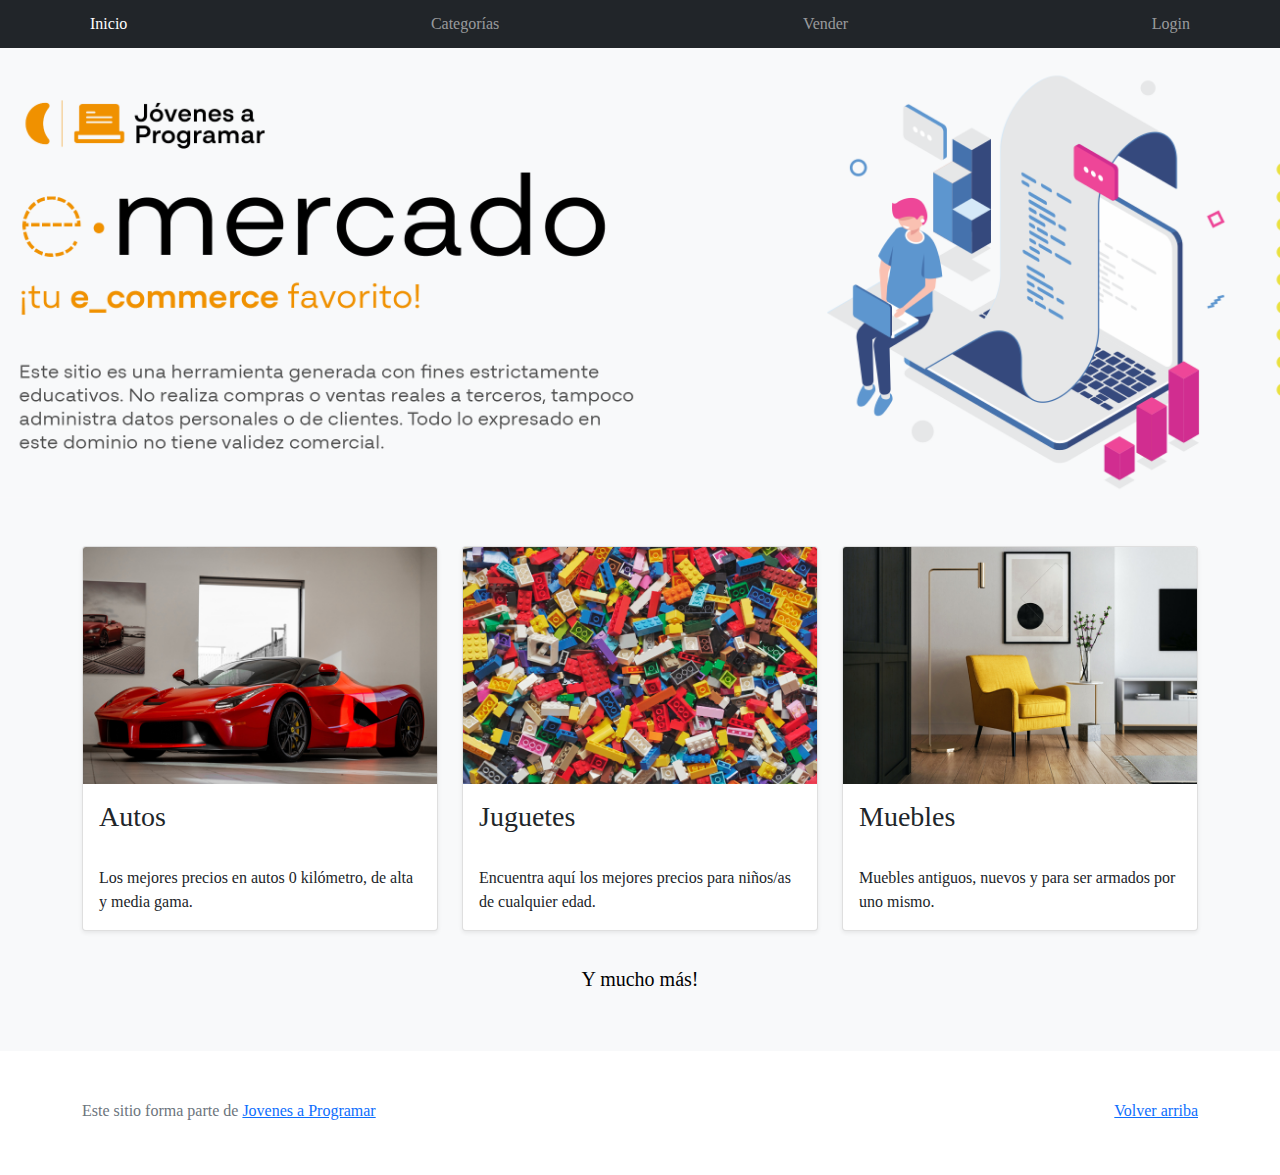
<file: index.html>
<!DOCTYPE html>
<html lang="es">

<head>
  <meta http-equiv="Content-Type" content="text/html; charset=UTF-8">
  <meta name="viewport" content="width=device-width, initial-scale=1, shrink-to-fit=no">
  <title>eMercado - Todo lo que busques está aquí</title>

  <link href="https://fonts.googleapis.com/css?family=Raleway:300,300i,400,400i,700,700i,900,900i" rel="stylesheet">
  <link href="css/bootstrap.min.css" rel="stylesheet">
  <link href="css/styles.css" rel="stylesheet">
</head>

<body>
  <nav class="navbar navbar-expand-lg navbar-dark bg-dark p-1">
    <div class="container">
      <button class="navbar-toggler" type="button" data-bs-toggle="collapse" data-bs-target="#navbarNav"
        aria-controls="navbarNav" aria-expanded="false" aria-label="Toggle navigation">
        <span class="navbar-toggler-icon"></span>
      </button>
      <div class="collapse navbar-collapse" id="navbarNav">
        <ul class="navbar-nav w-100 justify-content-between">
          <li class="nav-item">
            <a class="nav-link active" href="index.html">Inicio</a>
          </li>
          <li class="nav-item">
            <a class="nav-link" href="categories.html">Categorías</a>
          </li>
          <li class="nav-item">
            <a class="nav-link" href="sell.html">Vender</a>
          </li>
          <li class="nav-item">
            <a class="nav-link" href="login.html">Login</a>
          </li>
        </ul>
      </div>
    </div>
  </nav>
  <main>
    <div class="jumbotron text-center"></div>
    <div class="album py-5 bg-light">
      <div class="container">
        <div class="row">
          <div class="col-md-4">
            <div class="card mb-4 shadow-sm custom-card cursor-active" id="autos">
              <img class="bd-placeholder-img card-img-top" src="img/cars_index.jpg"
                alt="Imgagen representativa de la categoría 'Autos'">
              <h3 class="m-3">Autos</h3>
              <div class="card-body">
                <p class="card-text">Los mejores precios en autos 0 kilómetro, de alta y media gama.</p>
              </div>
            </div>
          </div>
          <div class="col-md-4">
            <div class="card mb-4 shadow-sm custom-card cursor-active" id="juguetes">
              <img class="bd-placeholder-img card-img-top" src="img/toys_index.jpg"
                alt="Imgagen representativa de la categoría 'Juguetes'">
              <h3 class="m-3">Juguetes</h3>
              <div class="card-body">
                <p class="card-text">Encuentra aquí los mejores precios para niños/as de cualquier edad.</p>
              </div>
            </div>
          </div>
          <div class="col-md-4">
            <div class="card mb-4 shadow-sm custom-card cursor-active" id="muebles">
              <img class="bd-placeholder-img card-img-top" src="img/furniture_index.jpg"
                alt="Imgagen representativa de la categoría 'Muebles'">
              <h3 class="m-3">Muebles</h3>
              <div class="card-body">
                <p class="card-text">Muebles antiguos, nuevos y para ser armados por uno mismo.</p>
              </div>
            </div>
          </div>
        </div>
        <div class="row">
          <a class="btn btn-light btn-lg btn-block" href="categories.html">Y mucho más!</a>
        </div>
      </div>
    </div>
  </main>
  <footer class="text-muted">
    <div class="container">
      <p class="float-end">
        <a href="#">Volver arriba</a>
      </p>
      <p>Este sitio forma parte de <a href="https://jovenesaprogramar.edu.uy/" target="_blank">Jovenes a Programar</a></p>
    </div>
  </footer>
  <script src="js/bootstrap.bundle.min.js"></script>
  <script src="js/index.js"></script>
  <script src="js/init.js"></script>
</body>

</html>
</file>
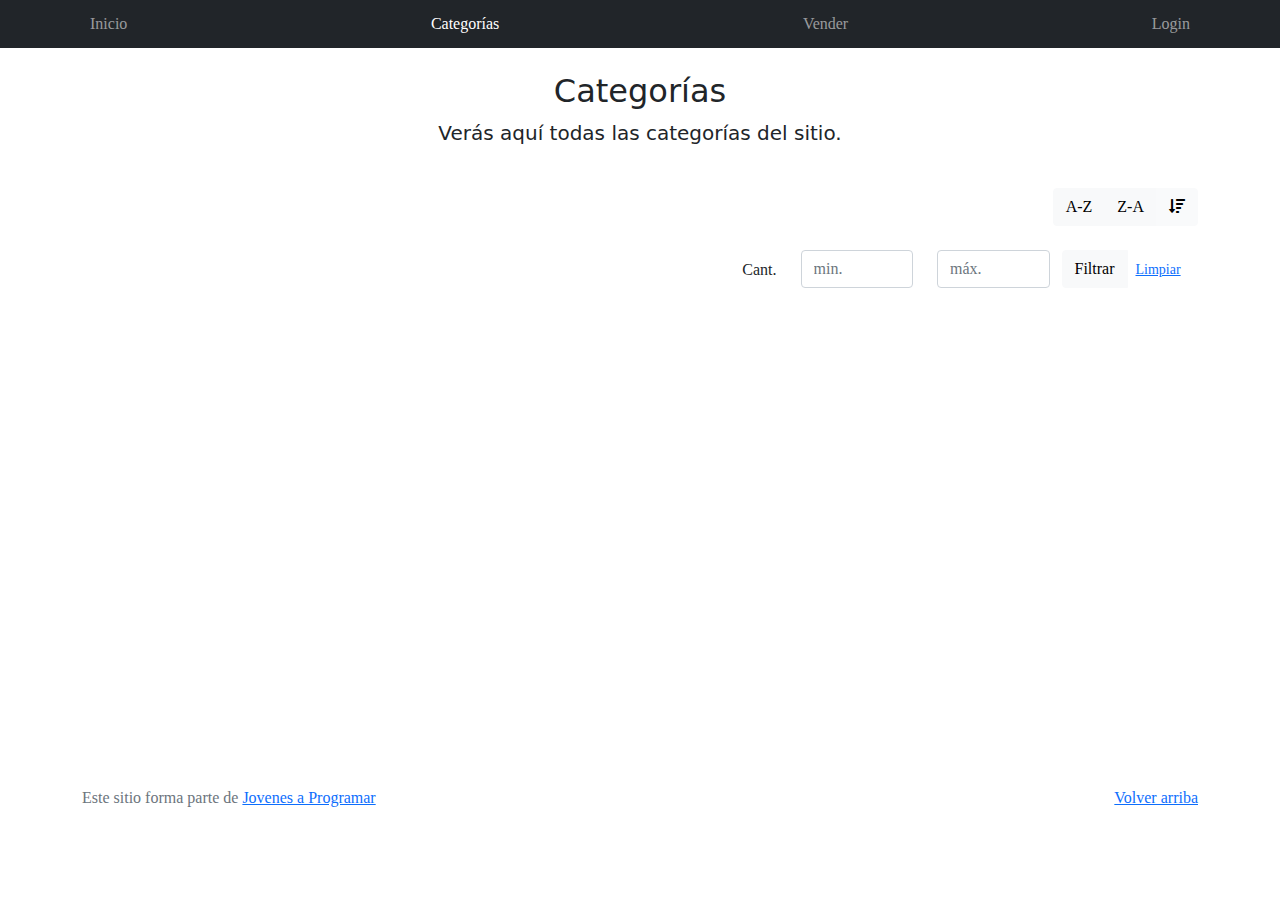
<file: categories.html>
<!DOCTYPE html>
<html lang="es">

<head>
  <meta http-equiv="Content-Type" content="text/html; charset=UTF-8">
  <meta name="viewport" content="width=device-width, initial-scale=1, shrink-to-fit=no">
  <title>eMercado - Todo lo que busques está aquí</title>

  <link href="https://fonts.googleapis.com/css?family=Raleway:300,300i,400,400i,700,700i,900,900i" rel="stylesheet">
  <link href="css/font-awesome.min.css" rel="stylesheet">
  <link href="css/bootstrap.min.css" rel="stylesheet">
  <link href="css/styles.css" rel="stylesheet">
</head>

<body>
  <nav class="navbar navbar-expand-lg navbar-dark bg-dark p-1">
    <div class="container">
      <button class="navbar-toggler" type="button" data-bs-toggle="collapse" data-bs-target="#navbarNav"
        aria-controls="navbarNav" aria-expanded="false" aria-label="Toggle navigation">
        <span class="navbar-toggler-icon"></span>
      </button>
      <div class="collapse navbar-collapse" id="navbarNav">
        <ul class="navbar-nav w-100 justify-content-between">
          <li class="nav-item">
            <a class="nav-link" href="index.html">Inicio</a>
          </li>
          <li class="nav-item">
            <a class="nav-link active" href="categories.html">Categorías</a>
          </li>
          <li class="nav-item">
            <a class="nav-link" href="sell.html">Vender</a>
          </li>
          <li class="nav-item">
          <a class="nav-link" href=login.html>Login</a>
          </li>
        </ul>
      </div>
    </div>
  </nav>
  <main class="pb-5">
    <div class="text-center p-4">
      <h2>Categorías</h2>
      <p class="lead">Verás aquí todas las categorías del sitio.</p>
    </div>
    <div class="container">
      <div class="row">
        <div class="col text-end">
          <div class="btn-group btn-group-toggle mb-4" data-bs-toggle="buttons">
            <input type="radio" class="btn-check" name="options" id="sortAsc">
            <label class="btn btn-light" for="sortAsc">A-Z</label>
            <input type="radio" class="btn-check" name="options" id="sortDesc">
            <label class="btn btn-light" for="sortDesc">Z-A</label>
            <input type="radio" class="btn-check" name="options" id="sortByCount" checked>
            <label class="btn btn-light" for="sortByCount"><i class="fas fa-sort-amount-down mr-1"></i></label>
          </div>
        </div>
      </div>
      <div class="row">
        <div class="col-lg-6 offset-lg-6 col-md-12 mb-1 container">
          <div class="row container p-0 m-0">
            <div class="col">
              <p class="font-weight-normal text-end my-2">Cant.</p>
            </div>
            <div class="col">
              <input class="form-control" type="number" placeholder="min." id="rangeFilterCountMin">
            </div>
            <div class="col">
              <input class="form-control" type="number" placeholder="máx." id="rangeFilterCountMax">
            </div>
            <div class="col-3 p-0">
              <div class="btn-group" role="group">
                <button class="btn btn-light btn-block" id="rangeFilterCount">Filtrar</button>
                <button class="btn btn-link btn-sm" id="clearRangeFilter">Limpiar</button>
              </div>
            </div>
          </div>
        </div>
      </div>
      <div class="row">
        <div class="list-group" id="cat-list-container">
        </div>
      </div>
    </div>
  </main>
  <footer class="text-muted">
    <div class="container">
      <p class="float-end">
        <a href="#">Volver arriba</a>
      </p>
      <p>Este sitio forma parte de <a href="https://jovenesaprogramar.edu.uy/" target="_blank">Jovenes a Programar</a></p>
    </div>
  </footer>
  <div id="spinner-wrapper">
    <div class="lds-ring">
      <div></div>
      <div></div>
      <div></div>
      <div></div>
    </div>
  </div>
  <script src="js/bootstrap.bundle.min.js"></script>
  <script src="js/init.js"></script>
  <script src="js/categories.js"></script>
</body>

</html>
</file>
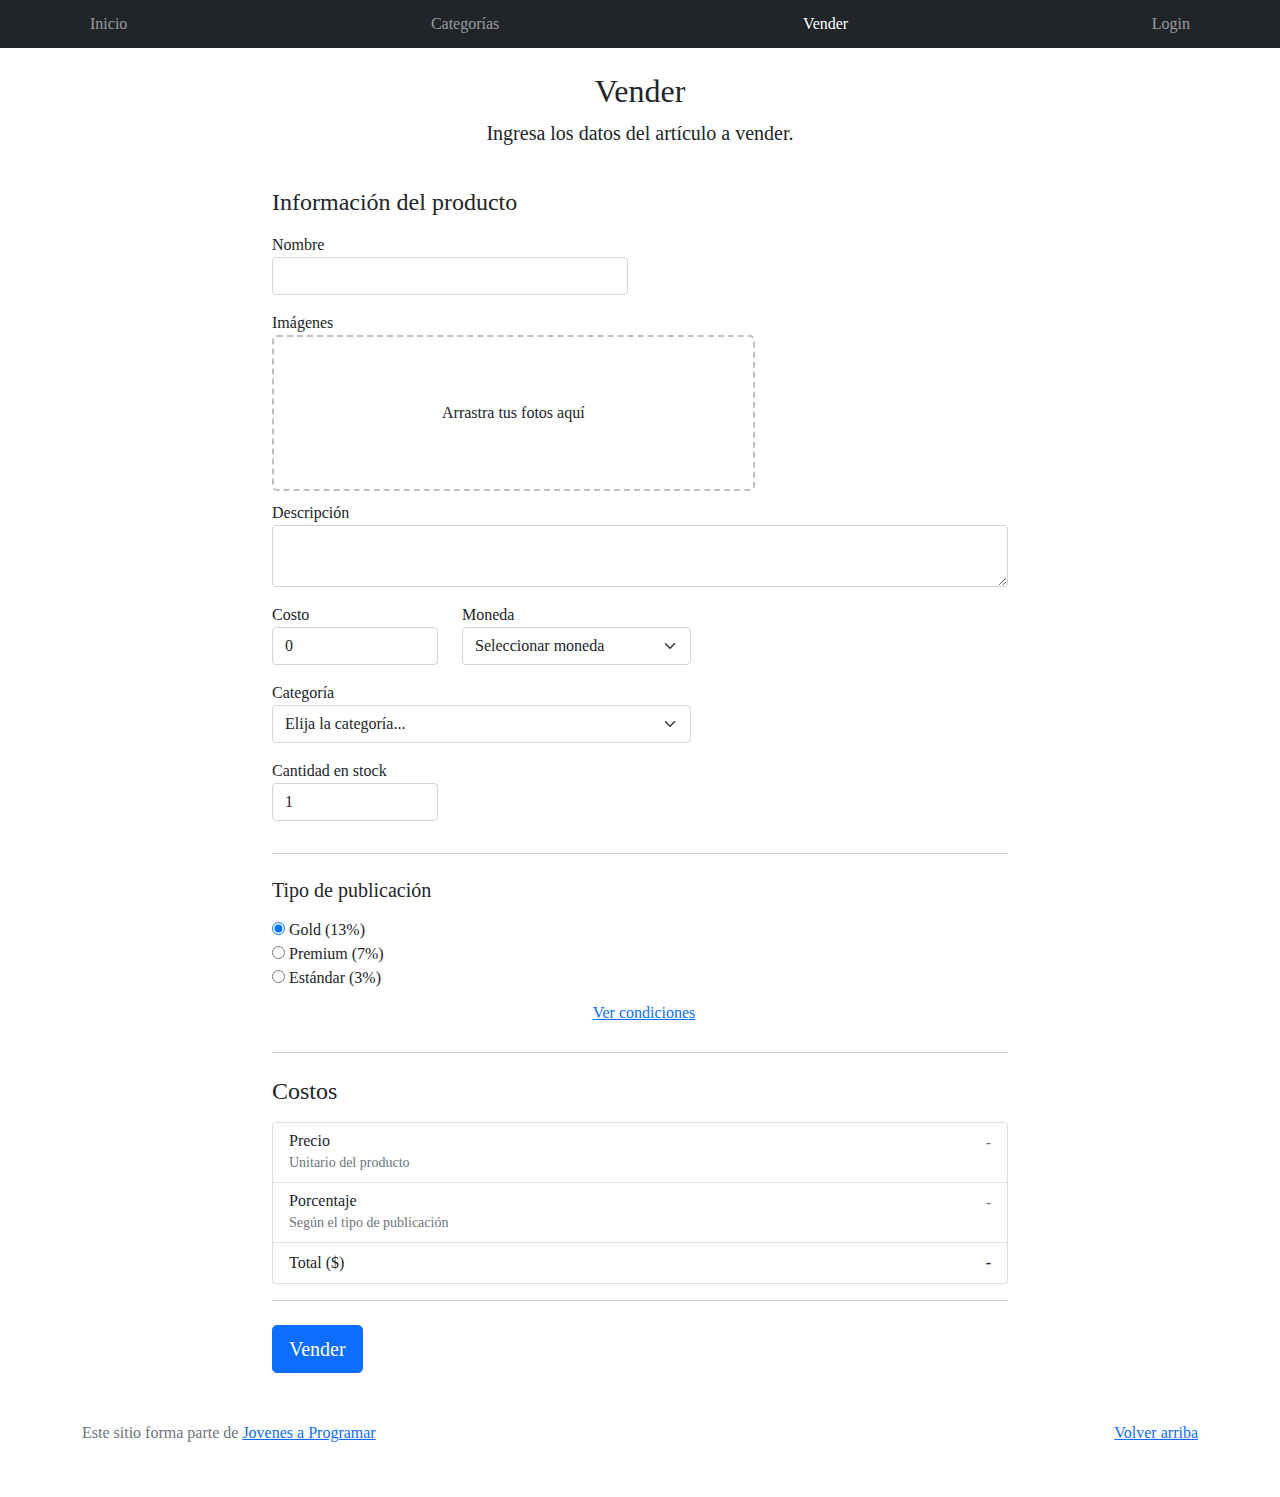
<file: sell.html>
<!DOCTYPE html>
<html lang="es">

<head>
  <meta http-equiv="Content-Type" content="text/html; charset=UTF-8">
  <meta name="viewport" content="width=device-width, initial-scale=1, shrink-to-fit=no">
  <title>eMercado - Todo lo que busques está aquí</title>
  <link href="https://fonts.googleapis.com/css?family=Raleway:300,300i,400,400i,700,700i,900,900i" rel="stylesheet">
  <link href="css/bootstrap.min.css" rel="stylesheet">
  <link href="css/dropzone.css" rel="stylesheet">
  <link href="css/styles.css" rel="stylesheet">
</head>

<body>
  <nav class="navbar navbar-expand-lg navbar-dark bg-dark p-1">
    <div class="container">
      <button class="navbar-toggler" type="button" data-bs-toggle="collapse" data-bs-target="#navbarNav"
        aria-controls="navbarNav" aria-expanded="false" aria-label="Toggle navigation">
        <span class="navbar-toggler-icon"></span>
      </button>
      <div class="collapse navbar-collapse" id="navbarNav">
        <ul class="navbar-nav w-100 justify-content-between">
          <li class="nav-item">
            <a class="nav-link" href="index.html">Inicio</a>
          </li>
          <li class="nav-item">
            <a class="nav-link" href="categories.html">Categorías</a>
          </li>
          <li class="nav-item">
            <a class="nav-link active" href="sell.html">Vender</a>
          </li>
          <li class="nav-item">
            <a class="nav-link" href="login.html">Login</a>
          </li>
        </ul>
      </div>
    </div>
  </nav>
  <div class="container">
    <div class="text-center p-4">
      <h2>Vender</h2>
      <p class="lead">Ingresa los datos del artículo a vender.</p>
    </div>
    <div class="row justify-content-md-center">
      <div class="col-md-8 order-md-1">
        <h4 class="mb-3">Información del producto</h4>
        <form class="needs-validation" id="sell-info">
          <div class="row">
            <div class="col-md-6 mb-3">
              <label for="productName">Nombre</label>
              <input type="text" class="form-control" id="productName" value="" name="productName">
              <div class="invalid-feedback">
                Ingresa un nombre
              </div>
            </div>
          </div>
          <div class="row">
            <div class="col-md-8 order-md-1">
              <label>Imágenes</label>
              <div class="needsclick dz-clickable" id="file-upload">
                <div class="dz-message needsclick">
                  Arrastra tus fotos aquí<br>
                </div>
              </div>
            </div>
          </div>
          <div class="row">
            <div class="col-md-12 mb-3">
              <label for="productDescription">Descripción</label>
              <textarea name="productDescription" class="form-control" id="productDescription"></textarea>
            </div>
          </div>
          <div class="row">
            <div class="col-md-3 mb-3">
              <label for="productCostInput">Costo</label>
              <input type="number" name="productCostInput" class="form-control" id="productCostInput" placeholder="" required="" value="0"
                min="0">
              <div class="invalid-feedback">
                El costo debe ser mayor que 0.
              </div>
            </div>
            <div class="col-md-4 mb-3">
              <label for="productCurrency">Moneda</label>
              <select name="productCurrency" class="form-select custom-select d-block w-100" id="productCurrency" required>
                <option value="" hidden selected>Seleccionar moneda</option>
                <option>Pesos Uruguayos (UYU)</option>
                <option>Dólares (USD)</option>
              </select>
              <div class="invalid-feedback">
                Ingresa una categoría válida.
              </div>
            </div>
          </div>
          <div class="row">
            <div class="col-md-7 mb-3">
              <label for="productCategory">Categoría</label>
              <select name="productCategory" class="custom-select form-select d-block w-100" id="productCategory">
                <option value="">Elija la categoría...</option>
                <option>Autos</option>
                <option>Juguetes</option>
                <option>Muebles</option>
                <option>Herramientas</option>
                <option>Computadoras</option>
                <option>Vestimenta</option>
              </select>
              <div class="invalid-feedback">
                Por favor ingresa una categoría válida.
              </div>
            </div>
          </div>
          <div class="row">
            <div class="col-md-3 mb-3">
              <label for="productCountInput">Cantidad en stock</label>
              <input type="number" name="productCountInput" class="form-control" id="productCountInput"  required value="1"
                min="0">
              <div class="invalid-feedback">
                La cantidad es requerida.
              </div>
            </div>
          </div>
          <hr class="mb-4">
          <h5 class="mb-3">Tipo de publicación</h5>
          <div class="d-block my-3">
            <div class="custom-control custom-radio">
              <input id="goldradio" name="publicationType" type="radio" class="custom-control-input" checked=""
                required="">
              <label class="custom-control-label" for="goldradio">Gold (13%)</label>
            </div>
            <div class="custom-control custom-radio">
              <input id="premiumradio" name="publicationType" type="radio" class="custom-control-input" required="">
              <label class="custom-control-label" for="premiumradio">Premium (7%)</label>
            </div>
            <div class="custom-control custom-radio">
              <input id="standardradio" name="publicationType" type="radio" class="custom-control-input" required="">
              <label class="custom-control-label" for="standardradio">Estándar (3%)</label>
            </div>
            <div class="row">
              <button type="button" class="m-1 btn btn-link" data-bs-toggle="modal"
                data-bs-target="#contidionsModal">Ver
                condiciones</button>
            </div>
          </div>
          <hr class="mb-4">
          <h4 class="mb-3">Costos</h4>
          <ul class="list-group mb-3">
            <li class="list-group-item d-flex justify-content-between lh-condensed">
              <div>
                <h6 class="my-0">Precio</h6>
                <small class="text-muted">Unitario del producto</small>
              </div>
              <span class="text-muted" id="productCostText">-</span>
            </li>
            <li class="list-group-item d-flex justify-content-between lh-condensed">
              <div>
                <h6 class="my-0">Porcentaje</h6>
                <small class="text-muted">Según el tipo de publicación</small>
              </div>
              <span class="text-muted" id="comissionText">-</span>
            </li>
            <li class="list-group-item d-flex justify-content-between">
              <span>Total ($)</span>
              <strong id="totalCostText">-</strong>
            </li>
          </ul>
          <hr class="mb-4">
          <button class="btn btn-primary btn-lg" type="submit">Vender</button>
        </form>
      </div>
    </div>
  </div>
  <footer class="text-muted">
    <div class="container">
      <p class="float-end">
        <a href="#">Volver arriba</a>
      </p>
      <p>Este sitio forma parte de <a href="https://jovenesaprogramar.edu.uy/" target="_blank">Jovenes a Programar</a></p>
    </div>
  </footer>

  <div class="alert alert-primary-dismissible fade" id="alertResult" role="alert">
    <span id="resultSpan"></span>
  </div>

  <div class="modal fade" tabindex="-1" role="dialog" id="contidionsModal">
    <div class="modal-dialog" role="document">
      <div class="modal-content">
        <div class="modal-header">
          <h5 class="modal-title">Condiciones de publicación</h5>
        </div>
        <div class="modal-body">
          <div class="container">
            <div class="row">
              <h5 class="text-warning">Gold (13%)</h5>
              <p class="muted text-justify">Tu producto se verá de forma promocionada en portada, además de las
                condiciones de Premium y Estándar.</p>
            </div>
            <hr>
            <div class="row">
              <h5 class="text-primary">Premium (7%)</h5>
              <p class="muted text-justify">Se mostrará el producto en los primeros lugares de resultados de búsqueda,
                así cómo cuando se ingrese a la categoría que pertenezca.</p>
            </div>
            <hr>
            <div class="row">
              <h5 class="text-secondary">Estándar (3%)</h5>
              <p class="muted text-justify">El producto se listará en la categoría correspondiente, así como en los
                resultados de búsquedas que coincidan con las palabras claves en el nombre.</p>
            </div>
          </div>
        </div>
        <div class="modal-footer">
          <button type="button" class="btn btn-primary" data-bs-dismiss="modal">Cerrar</button>
        </div>
      </div>
    </div>
  </div>
  <div id="spinner-wrapper">
    <div class="lds-ring">
      <div></div>
      <div></div>
      <div></div>
      <div></div>
    </div>
  </div>
  <script src="js/bootstrap.bundle.min.js"></script>
  <script src="js/dropzone.js"></script>
  <script src="js/init.js"></script>
  <script src="js/sell.js"></script>
</body>

</html>
</file>
<file: css/styles.css>
.jumbotron,
.card-body,
.container,
.site-header {
  font-family: 'Verdana', serif !important;
}

.jumbotron .display-4 {
  font-weight: bold;
}

nav a {
  text-decoration: none;
}

.bd-placeholder-img {
  font-size: 1.125rem;
  text-anchor: middle;
  -webkit-user-select: none;
  -moz-user-select: none;
  -ms-user-select: none;
  user-select: none;
}

@media (min-width: 768px) {
  .bd-placeholder-img-lg {
    font-size: 3.5rem;
  }
}

.jumbotron {
  height: 50vh;
  padding: 5em inherit;
  margin-bottom: 0;
  background-color: #53C0FB;
  background: url('../img/cover_back.png');
  background-size: cover;
  background-position: center;
  background-repeat: no-repeat;
  color: black;
  font-weight: bold;
}

@media (min-width: 768px) {
  .jumbotron {
    padding-top: 6rem;
    padding-bottom: 6rem;
  }
}

.jumbotron p:last-child {
  margin-bottom: 0;
}

.jumbotron-heading {
  font-weight: 300;
}

.jumbotron .container {
  max-width: 40rem;
  background-color: rgba(255, 255, 255, 0.5);
  border-radius: 10px;
  text-shadow: 1px 1px 2px grey;
}

.jumbotron .lead {
  font-size: 38px;
}

footer {
  padding-top: 3rem;
  padding-bottom: 3rem;
}

footer p {
  margin-bottom: .25rem;
}

.site-header a {
  color: white;
  transition: ease-in-out color .15s;
}

.site-header .dropdown-menu a {
  color: black;
}

.dropzone {
  border: 2px dashed #0087F7;
  border-radius: 5px;
  background: white;
}

.img-fit {
  max-height: 100%;
}

.alert {
  position: fixed;
  top: 80px;
  width: 50%;
  left: 50%;
  transform: translate(-50%, 0);
}

.lds-ring {
  display: inline-block;
  position: relative;
  width: 64px;
  height: 64px;
  top: 50%;
  left: 50%;
}

.cursor-active {
  cursor: pointer;
}

.left {
  float: left;
  padding: 4px;
  background-color: rgba(255, 255, 255, 0.5);
}

.lds-ring div {
  box-sizing: border-box;
  display: block;
  position: absolute;
  width: 51px;
  height: 51px;
  margin: 6px;
  border: 6px solid #fff;
  border-radius: 50%;
  animation: lds-ring 1.2s cubic-bezier(0.5, 0, 0.5, 1) infinite;
  border-color: #fff transparent transparent transparent;
}

.lds-ring div:nth-child(1) {
  animation-delay: -0.45s;
}

.lds-ring div:nth-child(2) {
  animation-delay: -0.3s;
}

.lds-ring div:nth-child(3) {
  animation-delay: -0.15s;
}

@keyframes lds-ring {
  0% {
    transform: rotate(0deg);
  }

  100% {
    transform: rotate(360deg);
  }
}

.signin {
  width: 100%;
  max-width: 330px;
  padding: 15px;
  margin: auto;
}

#spinner-wrapper {
  position: fixed;
  background-color: rgba(0, 0, 0, 0.5);
  width: 100%;
  height: 100%;
  top: 0;
  left: 0;
  z-index: 1021;
  display: none;
}

main {
  min-height: calc(100vh - 210px);
}

a.custom-card,
a.custom-card:hover {
  color: inherit;
  text-decoration: inherit;
}

.checked {
  color: orange;
}

.login{
  display: flex;
  align-items: center;
  justify-content: center;
}

.login_form{
  position: relative;
  background-color: hsla(0, 0%, 10%, .1);
  border: 2px solid ;
  margin-inline: 1.5rem;
  padding: 2.5rem 1.5rem;
  border-radius: 1rem;
}

.login_title{
  text-align: center;
  margin-bottom: 2rem;
}

.login_content,
.login_box{
  display: grid;
}

.login_content{
  row-gap: 1.75rem;
  margin-bottom: 1.5rem;
}

.login_box{
  grid-template-columns: max-content 1fr;
  align-items: center;
  column-gap: 0.75rem;
  border-bottom: 2px solid;
}

.login_icon,
.login_eye{
  font-size: 1.25rem;
}

.login_input{
  width: 100%;
  padding-block: .6rem;
  position: relative;
  z-index: 1;
}

.login_eye{
  position: absolute;
  z-index: 10;
  cursor: pointer;
}

.login_box :nth-child(2) input{
  padding-right: 1.8rem;
}

.login_check,
.login_check-group{
  display: flex;
  align-items: center;
  justify-content: space-between;
}

.login_check{
  margin-bottom: 1.5rem;
}

.login_check-label,
.login_forgot,
.login_register{
  font-size: var(--small-font-size);
}

.login_check-group{
  column-gap: .5rem;
}

.login_check-input{
  width: 16px;
  height: 16px;
}

.login_forgot:hover{
text-decoration: underline;
}

.login_button{
  width: 100%;
  padding: 1rem;
  border-radius: .5rem;
  cursor: pointer;
  margin-bottom: 2rem;
}

.login_register{
  text-align: center;
}

.login_register a:hover{
  text-decoration: underline;
}

@media screen and (min-width: 576px) {
  .login{
    display: flex;
    align-items: center;
    justify-content: center;
  }
  .login_form{
    width: 432px;
    padding: 4rem 3rem 3.5rem;
    border-radius: 1.5rem;
  }
  .login_title{
    font-size: 2rem;
  }
}
</file>
<file: css/dropzone.css>
/*
 * The MIT License
 * Copyright (c) 2012 Matias Meno <m@tias.me>
 */
.dropzone, .dropzone * {
  box-sizing: border-box; }

.dropzone {
  position: relative; }
  .dropzone .dz-preview {
    position: relative;
    display: inline-block;
    width: 120px;
    margin: 0.5em; }
    .dropzone .dz-preview .dz-progress {
      display: block;
      height: 15px;
      border: 1px solid #aaa; }
      .dropzone .dz-preview .dz-progress .dz-upload {
        display: block;
        height: 100%;
        width: 0;
        background: green; }
    .dropzone .dz-preview .dz-error-message {
      color: red;
      display: none; }
    .dropzone .dz-preview.dz-error .dz-error-message, .dropzone .dz-preview.dz-error .dz-error-mark {
      display: block; }
    .dropzone .dz-preview.dz-success .dz-success-mark {
      display: block; }
    .dropzone .dz-preview .dz-error-mark, .dropzone .dz-preview .dz-success-mark {
      position: absolute;
      display: none;
      left: 30px;
      top: 30px;
      width: 54px;
      height: 58px;
      left: 50%;
      margin-left: -27px; }

@-webkit-keyframes passing-through {
  0% {
    opacity: 0;
    -webkit-transform: translateY(40px);
    -moz-transform: translateY(40px);
    -ms-transform: translateY(40px);
    -o-transform: translateY(40px);
    transform: translateY(40px); }
  30%, 70% {
    opacity: 1;
    -webkit-transform: translateY(0px);
    -moz-transform: translateY(0px);
    -ms-transform: translateY(0px);
    -o-transform: translateY(0px);
    transform: translateY(0px); }
  100% {
    opacity: 0;
    -webkit-transform: translateY(-40px);
    -moz-transform: translateY(-40px);
    -ms-transform: translateY(-40px);
    -o-transform: translateY(-40px);
    transform: translateY(-40px); } }
@-moz-keyframes passing-through {
  0% {
    opacity: 0;
    -webkit-transform: translateY(40px);
    -moz-transform: translateY(40px);
    -ms-transform: translateY(40px);
    -o-transform: translateY(40px);
    transform: translateY(40px); }
  30%, 70% {
    opacity: 1;
    -webkit-transform: translateY(0px);
    -moz-transform: translateY(0px);
    -ms-transform: translateY(0px);
    -o-transform: translateY(0px);
    transform: translateY(0px); }
  100% {
    opacity: 0;
    -webkit-transform: translateY(-40px);
    -moz-transform: translateY(-40px);
    -ms-transform: translateY(-40px);
    -o-transform: translateY(-40px);
    transform: translateY(-40px); } }
@keyframes passing-through {
  0% {
    opacity: 0;
    -webkit-transform: translateY(40px);
    -moz-transform: translateY(40px);
    -ms-transform: translateY(40px);
    -o-transform: translateY(40px);
    transform: translateY(40px); }
  30%, 70% {
    opacity: 1;
    -webkit-transform: translateY(0px);
    -moz-transform: translateY(0px);
    -ms-transform: translateY(0px);
    -o-transform: translateY(0px);
    transform: translateY(0px); }
  100% {
    opacity: 0;
    -webkit-transform: translateY(-40px);
    -moz-transform: translateY(-40px);
    -ms-transform: translateY(-40px);
    -o-transform: translateY(-40px);
    transform: translateY(-40px); } }
@-webkit-keyframes slide-in {
  0% {
    opacity: 0;
    -webkit-transform: translateY(40px);
    -moz-transform: translateY(40px);
    -ms-transform: translateY(40px);
    -o-transform: translateY(40px);
    transform: translateY(40px); }
  30% {
    opacity: 1;
    -webkit-transform: translateY(0px);
    -moz-transform: translateY(0px);
    -ms-transform: translateY(0px);
    -o-transform: translateY(0px);
    transform: translateY(0px); } }
@-moz-keyframes slide-in {
  0% {
    opacity: 0;
    -webkit-transform: translateY(40px);
    -moz-transform: translateY(40px);
    -ms-transform: translateY(40px);
    -o-transform: translateY(40px);
    transform: translateY(40px); }
  30% {
    opacity: 1;
    -webkit-transform: translateY(0px);
    -moz-transform: translateY(0px);
    -ms-transform: translateY(0px);
    -o-transform: translateY(0px);
    transform: translateY(0px); } }
@keyframes slide-in {
  0% {
    opacity: 0;
    -webkit-transform: translateY(40px);
    -moz-transform: translateY(40px);
    -ms-transform: translateY(40px);
    -o-transform: translateY(40px);
    transform: translateY(40px); }
  30% {
    opacity: 1;
    -webkit-transform: translateY(0px);
    -moz-transform: translateY(0px);
    -ms-transform: translateY(0px);
    -o-transform: translateY(0px);
    transform: translateY(0px); } }
@-webkit-keyframes pulse {
  0% {
    -webkit-transform: scale(1);
    -moz-transform: scale(1);
    -ms-transform: scale(1);
    -o-transform: scale(1);
    transform: scale(1); }
  10% {
    -webkit-transform: scale(1.1);
    -moz-transform: scale(1.1);
    -ms-transform: scale(1.1);
    -o-transform: scale(1.1);
    transform: scale(1.1); }
  20% {
    -webkit-transform: scale(1);
    -moz-transform: scale(1);
    -ms-transform: scale(1);
    -o-transform: scale(1);
    transform: scale(1); } }
@-moz-keyframes pulse {
  0% {
    -webkit-transform: scale(1);
    -moz-transform: scale(1);
    -ms-transform: scale(1);
    -o-transform: scale(1);
    transform: scale(1); }
  10% {
    -webkit-transform: scale(1.1);
    -moz-transform: scale(1.1);
    -ms-transform: scale(1.1);
    -o-transform: scale(1.1);
    transform: scale(1.1); }
  20% {
    -webkit-transform: scale(1);
    -moz-transform: scale(1);
    -ms-transform: scale(1);
    -o-transform: scale(1);
    transform: scale(1); } }
@keyframes pulse {
  0% {
    -webkit-transform: scale(1);
    -moz-transform: scale(1);
    -ms-transform: scale(1);
    -o-transform: scale(1);
    transform: scale(1); }
  10% {
    -webkit-transform: scale(1.1);
    -moz-transform: scale(1.1);
    -ms-transform: scale(1.1);
    -o-transform: scale(1.1);
    transform: scale(1.1); }
  20% {
    -webkit-transform: scale(1);
    -moz-transform: scale(1);
    -ms-transform: scale(1);
    -o-transform: scale(1);
    transform: scale(1); } }
#file-upload, #file-upload * {
  box-sizing: border-box; }

#file-upload {
  min-height: 150px;
  border: 2px dashed silver;
  border-radius: 5px;
  background: white;
margin-bottom: 10px;}
  #file-upload.dz-clickable {
    cursor: pointer; }
    #file-upload.dz-clickable * {
      cursor: default; }
    #file-upload.dz-clickable .dz-message, #file-upload.dz-clickable .dz-message * {
      cursor: pointer; }
  #file-upload.dz-started .dz-message {
    display: none; }
  #file-upload.dz-drag-hover {
    border-style: solid; }
    #file-upload.dz-drag-hover .dz-message {
      opacity: 0.5; }
  #file-upload .dz-message {
    text-align: center;
    margin: 4em 0; }
  #file-upload .dz-preview {
    position: relative;
    display: inline-block;
    vertical-align: top;
    margin: 16px;
    min-height: 100px; }
    #file-upload .dz-preview:hover {
      z-index: 1000; }
      #file-upload .dz-preview:hover .dz-details {
        opacity: 1; }
    #file-upload .dz-preview.dz-file-preview .dz-image {
      border-radius: 20px;
      background: #999;
      background: linear-gradient(to bottom, #eee, #ddd); }
    #file-upload .dz-preview.dz-file-preview .dz-details {
      opacity: 1; }
    #file-upload .dz-preview.dz-image-preview {
      background: white; }
      #file-upload .dz-preview.dz-image-preview .dz-details {
        -webkit-transition: opacity 0.2s linear;
        -moz-transition: opacity 0.2s linear;
        -ms-transition: opacity 0.2s linear;
        -o-transition: opacity 0.2s linear;
        transition: opacity 0.2s linear; }
    #file-upload .dz-preview .dz-remove {
      font-size: 14px;
      text-align: center;
      display: block;
      cursor: pointer;
      border: none; }
      #file-upload .dz-preview .dz-remove:hover {
        text-decoration: underline; }
    #file-upload .dz-preview:hover .dz-details {
      opacity: 1; }
    #file-upload .dz-preview .dz-details {
      z-index: 20;
      position: absolute;
      top: 0;
      left: 0;
      opacity: 0;
      font-size: 13px;
      min-width: 100%;
      max-width: 100%;
      padding: 2em 1em;
      text-align: center;
      color: rgba(0, 0, 0, 0.9);
      line-height: 150%; }
      #file-upload .dz-preview .dz-details .dz-size {
        margin-bottom: 1em;
        font-size: 16px; }
      #file-upload .dz-preview .dz-details .dz-filename {
        white-space: nowrap; }
        #file-upload .dz-preview .dz-details .dz-filename:hover span {
          border: 1px solid rgba(200, 200, 200, 0.8);
          background-color: rgba(255, 255, 255, 0.8); }
        #file-upload .dz-preview .dz-details .dz-filename:not(:hover) {
          overflow: hidden;
          text-overflow: ellipsis; }
          #file-upload .dz-preview .dz-details .dz-filename:not(:hover) span {
            border: 1px solid transparent; }
      #file-upload .dz-preview .dz-details .dz-filename span, #file-upload .dz-preview .dz-details .dz-size span {
        background-color: rgba(255, 255, 255, 0.4);
        padding: 0 0.4em;
        border-radius: 3px; }
    #file-upload .dz-preview:hover .dz-image img {
      -webkit-transform: scale(1.05, 1.05);
      -moz-transform: scale(1.05, 1.05);
      -ms-transform: scale(1.05, 1.05);
      -o-transform: scale(1.05, 1.05);
      transform: scale(1.05, 1.05);
      -webkit-filter: blur(8px);
      filter: blur(8px); }
    #file-upload .dz-preview .dz-image {
      border-radius: 20px;
      overflow: hidden;
      width: 120px;
      height: 120px;
      position: relative;
      display: block;
      z-index: 10; }
      #file-upload .dz-preview .dz-image img {
        display: block; }
    #file-upload .dz-preview.dz-success .dz-success-mark {
      -webkit-animation: passing-through 3s cubic-bezier(0.77, 0, 0.175, 1);
      -moz-animation: passing-through 3s cubic-bezier(0.77, 0, 0.175, 1);
      -ms-animation: passing-through 3s cubic-bezier(0.77, 0, 0.175, 1);
      -o-animation: passing-through 3s cubic-bezier(0.77, 0, 0.175, 1);
      animation: passing-through 3s cubic-bezier(0.77, 0, 0.175, 1); }
    #file-upload .dz-preview.dz-error .dz-error-mark {
      opacity: 1;
      -webkit-animation: slide-in 3s cubic-bezier(0.77, 0, 0.175, 1);
      -moz-animation: slide-in 3s cubic-bezier(0.77, 0, 0.175, 1);
      -ms-animation: slide-in 3s cubic-bezier(0.77, 0, 0.175, 1);
      -o-animation: slide-in 3s cubic-bezier(0.77, 0, 0.175, 1);
      animation: slide-in 3s cubic-bezier(0.77, 0, 0.175, 1); }
    #file-upload .dz-preview .dz-success-mark, #file-upload .dz-preview .dz-error-mark {
      pointer-events: none;
      opacity: 0;
      z-index: 500;
      position: absolute;
      display: block;
      top: 50%;
      left: 50%;
      margin-left: -27px;
      margin-top: -27px; }
      #file-upload .dz-preview .dz-success-mark svg, #file-upload .dz-preview .dz-error-mark svg {
        display: block;
        width: 54px;
        height: 54px; }
    #file-upload .dz-preview.dz-processing .dz-progress {
      opacity: 1;
      -webkit-transition: all 0.2s linear;
      -moz-transition: all 0.2s linear;
      -ms-transition: all 0.2s linear;
      -o-transition: all 0.2s linear;
      transition: all 0.2s linear; }
    #file-upload .dz-preview.dz-complete .dz-progress {
      opacity: 0;
      -webkit-transition: opacity 0.4s ease-in;
      -moz-transition: opacity 0.4s ease-in;
      -ms-transition: opacity 0.4s ease-in;
      -o-transition: opacity 0.4s ease-in;
      transition: opacity 0.4s ease-in; }
    #file-upload .dz-preview:not(.dz-processing) .dz-progress {
      -webkit-animation: pulse 6s ease infinite;
      -moz-animation: pulse 6s ease infinite;
      -ms-animation: pulse 6s ease infinite;
      -o-animation: pulse 6s ease infinite;
      animation: pulse 6s ease infinite; }
    #file-upload .dz-preview .dz-progress {
      opacity: 1;
      z-index: 1000;
      pointer-events: none;
      position: absolute;
      height: 16px;
      left: 50%;
      top: 50%;
      margin-top: -8px;
      width: 80px;
      margin-left: -40px;
      background: rgba(255, 255, 255, 0.9);
      -webkit-transform: scale(1);
      border-radius: 8px;
      overflow: hidden; }
      #file-upload .dz-preview .dz-progress .dz-upload {
        background: #333;
        background: linear-gradient(to bottom, #666, #444);
        position: absolute;
        top: 0;
        left: 0;
        bottom: 0;
        width: 0;
        -webkit-transition: width 300ms ease-in-out;
        -moz-transition: width 300ms ease-in-out;
        -ms-transition: width 300ms ease-in-out;
        -o-transition: width 300ms ease-in-out;
        transition: width 300ms ease-in-out; }
    #file-upload .dz-preview.dz-error .dz-error-message {
      display: block; }
    #file-upload .dz-preview.dz-error:hover .dz-error-message {
      opacity: 1;
      pointer-events: auto; }
    #file-upload .dz-preview .dz-error-message {
      pointer-events: none;
      z-index: 1000;
      position: absolute;
      display: block;
      display: none;
      opacity: 0;
      -webkit-transition: opacity 0.3s ease;
      -moz-transition: opacity 0.3s ease;
      -ms-transition: opacity 0.3s ease;
      -o-transition: opacity 0.3s ease;
      transition: opacity 0.3s ease;
      border-radius: 8px;
      font-size: 13px;
      top: 130px;
      left: -10px;
      width: 140px;
      background: #be2626;
      background: linear-gradient(to bottom, #be2626, #a92222);
      padding: 0.5em 1.2em;
      color: white; }
      #file-upload .dz-preview .dz-error-message:after {
        content: '';
        position: absolute;
        top: -6px;
        left: 64px;
        width: 0;
        height: 0;
        border-left: 6px solid transparent;
        border-right: 6px solid transparent;
        border-bottom: 6px solid #be2626; }

#file-upload .dz-preview.dz-error .dz-error-message, #file-upload .dz-preview.dz-error .dz-error-mark{
  display: none;
}
</file>
